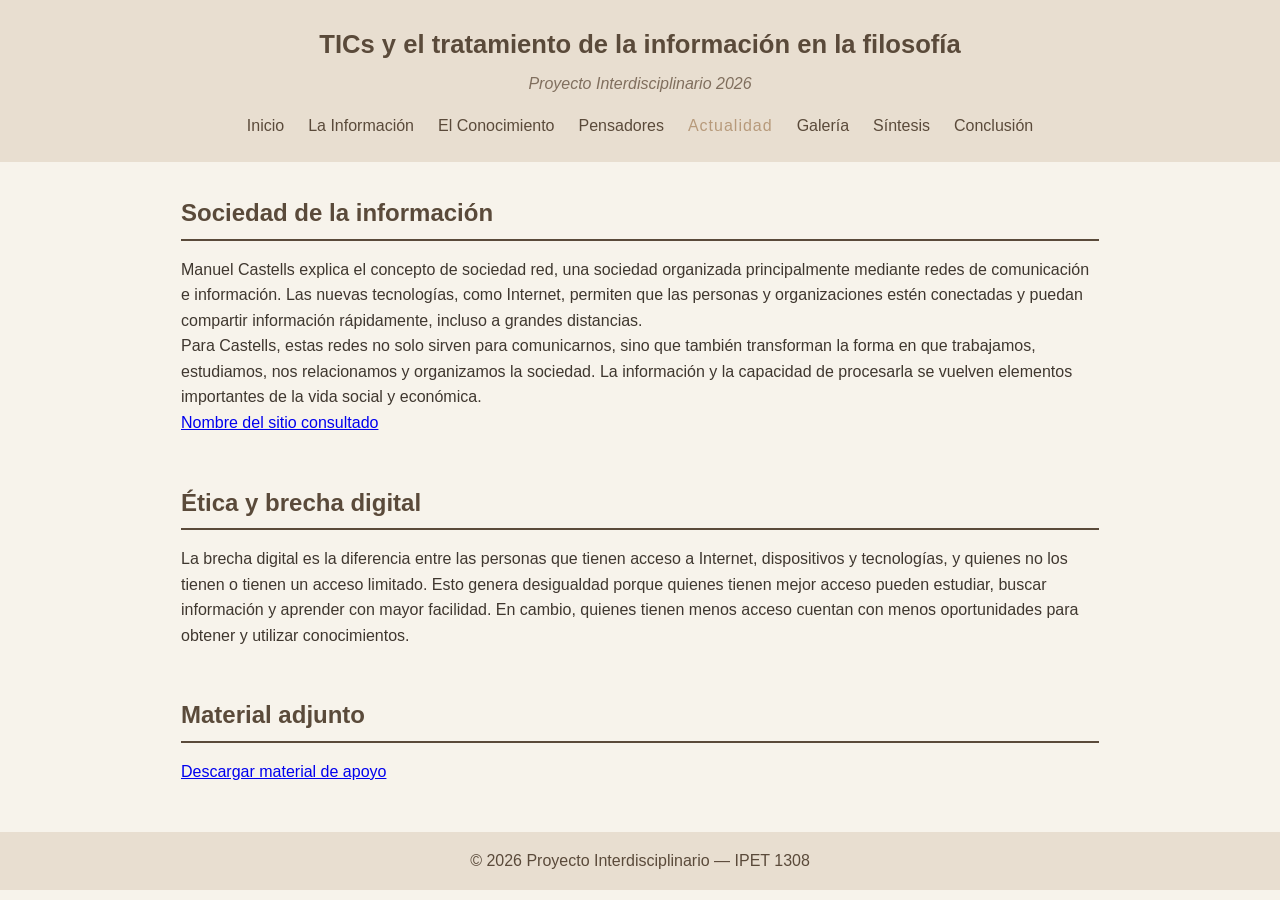
<file: actualidad.html>
<!DOCTYPE html>
<html lang="es">
<head>
    <meta charset="UTF-8">
    <meta name="viewport" content="width=device-width, initial-scale=1.0">
    <title>Actualidad - TICs y Filosofía</title>
    <link rel="stylesheet" href="css/estilos.css">
</head>
<body>

    <header>
        <h1>TICs y el tratamiento de la información en la filosofía</h1>
        <p class="slogan">Proyecto Interdisciplinario 2026</p>
        <nav>
            <ul>
                <li><a href="index.html">Inicio</a></li>
                <li><a href="informacion.html">La Información</a></li>
                <li><a href="filosofia.html">El Conocimiento</a></li>
                <li><a href="pensadores.html">Pensadores</a></li>
                <li><a href="actualidad.html">Actualidad</a></li>
                <li><a href="galeria.html">Galería</a></li>
                <li><a href="sintesis.html">Síntesis</a></li>
                <li><a href="conclusion.html">Conclusión</a></li>
            </ul>
        </nav>
    </header>

    <main>
        <section id="sociedad-informacion">
            <h2>Sociedad de la información</h2>
            <!-- TAREA: Investigá el concepto de Manuel Castells y explicalo con tus palabras (al menos 2 párrafos) -->
            <p>Manuel Castells explica el concepto de sociedad red, una sociedad organizada principalmente mediante redes de comunicación e información. Las nuevas tecnologías, como Internet, permiten que las personas y organizaciones estén conectadas y puedan compartir información rápidamente, incluso a grandes distancias.</p>
            <p>Para Castells, estas redes no solo sirven para comunicarnos, sino que también transforman la forma en que trabajamos, estudiamos, nos relacionamos y organizamos la sociedad. La información y la capacidad de procesarla se vuelven elementos importantes de la vida social y económica.</p>
            <!-- TAREA: Citá la fuente consultada -->
            <p><a href="https://es.wikipedia.org/wiki/Manuel_Castells" target="_blank">Nombre del sitio consultado</a></p>
        </section>

        <section id="brecha-digital">
            <h2>Ética y brecha digital</h2>
            <!-- TAREA: Explicá qué es la brecha digital y por qué genera desigualdad de acceso al conocimiento -->
            <p>La brecha digital es la diferencia entre las personas que tienen acceso a Internet, dispositivos y tecnologías, y quienes no los tienen o tienen un acceso limitado.
Esto genera desigualdad porque quienes tienen mejor acceso pueden estudiar, buscar información y aprender con mayor facilidad. En cambio, quienes tienen menos acceso cuentan con menos oportunidades para obtener y utilizar conocimientos.</p>
        </section>

        <section id="material-adjunto">
            <h2>Material adjunto</h2>
            <!-- TAREA: Subí un PDF o material de apoyo a la carpeta /docs y enlazalo aquí -->
            <a href="docs/material_apoyo_filosofia_taller_informatica.pdf" download>Descargar material de apoyo</a>
        </section>
    </main>

    <footer>
        <p>© 2026 Proyecto Interdisciplinario — IPET 1308</p>
    </footer>

    <script src="js/script.js"></script>
</body>
</html>
</file>
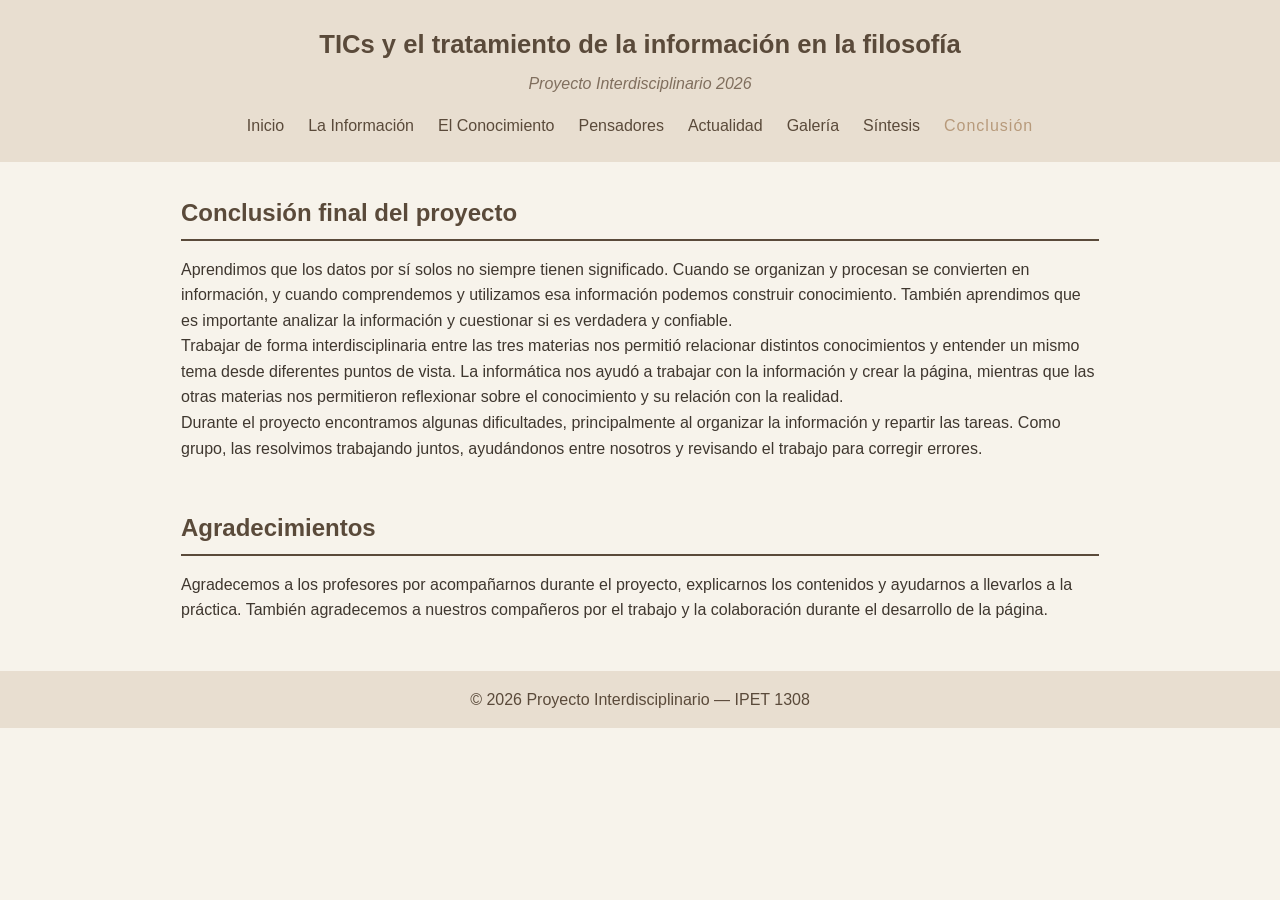
<file: conclusion.html>
<!DOCTYPE html>
<html lang="es">
<head>
    <meta charset="UTF-8">
    <meta name="viewport" content="width=device-width, initial-scale=1.0">
    <title>Conclusión - TICs y Filosofía</title>
    <link rel="stylesheet" href="css/estilos.css">
</head>
<body>

    <header>
        <h1>TICs y el tratamiento de la información en la filosofía</h1>
        <p class="slogan">Proyecto Interdisciplinario 2026</p>
        <nav>
            <ul>
                <li><a href="index.html">Inicio</a></li>
                <li><a href="informacion.html">La Información</a></li>
                <li><a href="filosofia.html">El Conocimiento</a></li>
                <li><a href="pensadores.html">Pensadores</a></li>
                <li><a href="actualidad.html">Actualidad</a></li>
                <li><a href="galeria.html">Galería</a></li>
                <li><a href="sintesis.html">Síntesis</a></li>
                <li><a href="conclusion.html">Conclusión</a></li>
            </ul>
        </nav>
    </header>

    <main>
        <section id="conclusion-final">
            <h2>Conclusión final del proyecto</h2>
            <!-- TAREA: Escriban acá la conclusión final y real del proyecto, distinta de la postura personal de Síntesis. -->
            <!-- Esta conclusión debe integrar lo trabajado en las tres materias (Taller de Informática, -->
            <!-- Sistemas de Procesamiento de Datos I y Filosofía) y reflexionar sobre qué aprendieron -->
            <!-- haciendo el proyecto, no solo sobre el tema en sí. -->
            <p>Aprendimos que los datos por sí solos no siempre tienen significado. Cuando se organizan y procesan se convierten en información, y cuando comprendemos y utilizamos esa información podemos construir conocimiento. También aprendimos que es importante analizar la información y cuestionar si es verdadera y confiable.</p>
            <p>Trabajar de forma interdisciplinaria entre las tres materias nos permitió relacionar distintos conocimientos y entender un mismo tema desde diferentes puntos de vista. La informática nos ayudó a trabajar con la información y crear la página, mientras que las otras materias nos permitieron reflexionar sobre el conocimiento y su relación con la realidad.</p>
            <p>Durante el proyecto encontramos algunas dificultades, principalmente al organizar la información y repartir las tareas. Como grupo, las resolvimos trabajando juntos, ayudándonos entre nosotros y revisando el trabajo para corregir errores.</p>
        </section>

        <section id="agradecimientos">
            <h2>Agradecimientos</h2>
            <!-- TAREA: Opcional. Mencionen a los/as docentes o instituciones que acompañaron el proyecto -->
            <p>Agradecemos a los profesores por acompañarnos durante el proyecto, explicarnos los contenidos y ayudarnos a llevarlos a la práctica. También agradecemos a nuestros compañeros por el trabajo y la colaboración durante el desarrollo de la página.</p>
        </section>
    </main>

    <footer>
        <p>© 2026 Proyecto Interdisciplinario — IPET 1308</p>
    </footer>

    <script src="js/script.js"></script>
</body>
</html>
</file>
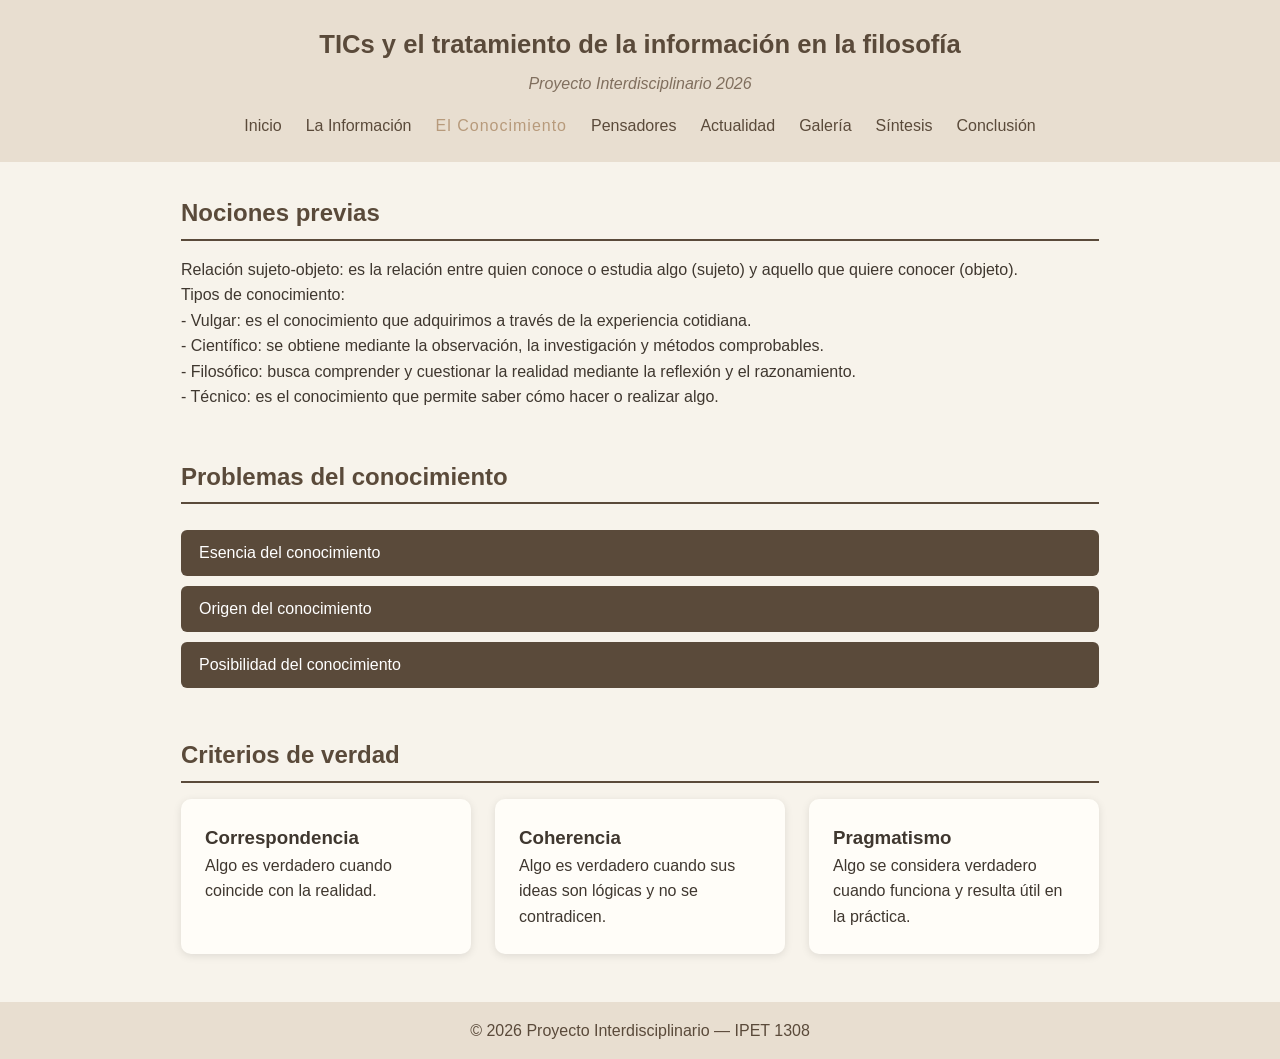
<file: filosofia.html>
<!DOCTYPE html>
<html lang="es">
<head>
    <meta charset="UTF-8">
    <meta name="viewport" content="width=device-width, initial-scale=1.0">
    <title>El Conocimiento - TICs y Filosofía</title>
    <link rel="stylesheet" href="css/estilos.css">
</head>
<body>

    <header>
        <h1>TICs y el tratamiento de la información en la filosofía</h1>
        <p class="slogan">Proyecto Interdisciplinario 2026</p>
        <nav>
            <ul>
                <li><a href="index.html">Inicio</a></li>
                <li><a href="informacion.html">La Información</a></li>
                <li><a href="filosofia.html">El Conocimiento</a></li>
                <li><a href="pensadores.html">Pensadores</a></li>
                <li><a href="actualidad.html">Actualidad</a></li>
                <li><a href="galeria.html">Galería</a></li>
                <li><a href="sintesis.html">Síntesis</a></li>
                <li><a href="conclusion.html">Conclusión</a></li>
            </ul>
        </nav>
    </header>

    <main>
        <section id="nociones-previas">
            <h2>Nociones previas</h2>
            <!-- TAREA: Completá con la explicación de sujeto-objeto y tipos de conocimiento -->
            <p>Relación sujeto-objeto: es la relación entre quien conoce o estudia algo (sujeto) y aquello que quiere conocer (objeto).</p>
            <p>Tipos de conocimiento:<br>
                - Vulgar: es el conocimiento que adquirimos a través de la experiencia cotidiana.<br>
- Científico: se obtiene mediante la observación, la investigación y métodos comprobables.<br>
- Filosófico: busca comprender y cuestionar la realidad mediante la reflexión y el razonamiento.<br>
- Técnico: es el conocimiento que permite saber cómo hacer o realizar algo.</p>
        </section>

        <section id="problemas-conocimiento">
            <h2>Problemas del conocimiento</h2>

            <!-- ACORDEÓN: cada botón despliega su panel -->
            <button class="acordeon">Esencia del conocimiento</button>
            <div class="panel">
                <!-- TAREA: Completá con la explicación de dogmatismo, escepticismo, relativismo, criticismo -->
                <p>Dogmatismo: Considera que es posible conocer la verdad con certeza.<br>
Escepticismo: Duda de que podamos alcanzar un conocimiento seguro.<br>
Relativismo: Sostiene que la verdad puede cambiar según la persona, la cultura o el contexto.<br>
Criticismo: Sostiene que podemos conocer, pero debemos analizar y cuestionar los límites de nuestro conocimiento.</p>
            </div>

            <button class="acordeon">Origen del conocimiento</button>
            <div class="panel">
                <!-- TAREA: Completá con racionalismo, empirismo y la síntesis kantiana -->
                <p>Racionalismo: Sostiene que la razón es la principal fuente del conocimiento.<br>
Empirismo: Sostiene que el conocimiento se obtiene principalmente a través de la experiencia y los sentidos.<br>
Síntesis kantiana: Kant propone que el conocimiento surge de la combinación entre la experiencia y la razón.</p>
            </div>

            <button class="acordeon">Posibilidad del conocimiento</button>
            <div class="panel">
                <!-- TAREA: Completá con dogmatismo, escepticismo y criticismo aplicados a este problema -->
                <p>Dogmatismo: afirma que podemos conocer la realidad con certeza.<br>
Escepticismo: duda de que podamos alcanzar un conocimiento seguro.<br>
Criticismo: sostiene que podemos conocer, pero debemos analizar los límites de nuestro conocimiento.</p>
            </div>
        </section>

        <section id="criterios-verdad">
            <h2>Criterios de verdad</h2>
            <!-- TAREA: Completá cada tarjeta -->
            <div class="grid-tarjetas">
                <div class="tarjeta">
                    <h3>Correspondencia</h3>
                    <p>Algo es verdadero cuando coincide con la realidad.</p>
                </div>
                <div class="tarjeta">
                    <h3>Coherencia</h3>
                    <p>Algo es verdadero cuando sus ideas son lógicas y no se contradicen.</p>
                </div>
                <div class="tarjeta">
                    <h3>Pragmatismo</h3>
                    <p>Algo se considera verdadero cuando funciona y resulta útil en la práctica.</p>
                </div>
            </div>
        </section>
    </main>

    <footer>
        <p>© 2026 Proyecto Interdisciplinario — IPET 1308</p>
    </footer>

    <script src="js/script.js"></script>
</body>
</html>
</file>
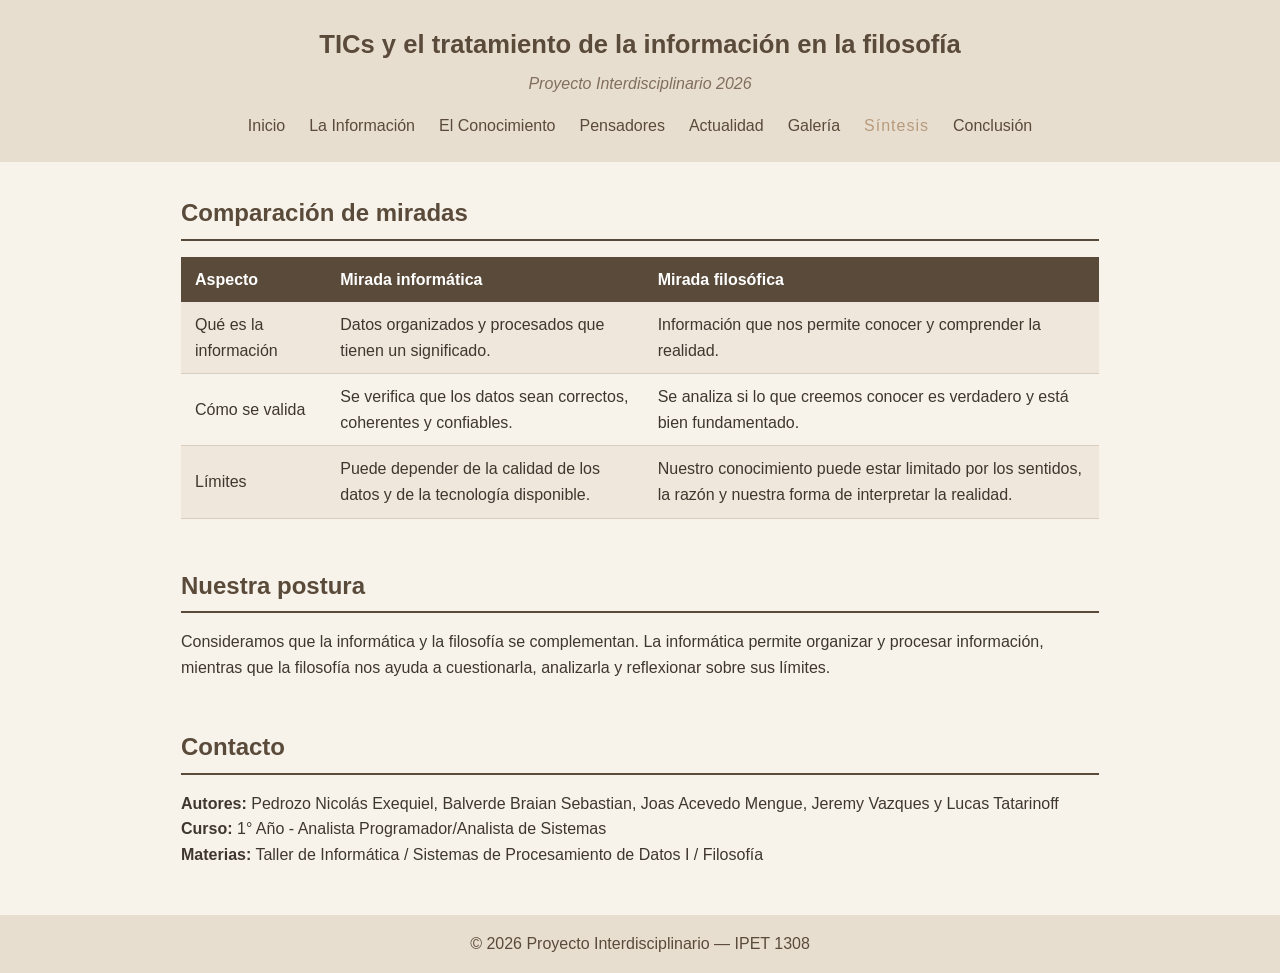
<file: sintesis.html>
<!DOCTYPE html>
<html lang="es">
<head>
    <meta charset="UTF-8">
    <meta name="viewport" content="width=device-width, initial-scale=1.0">
    <title>Síntesis - TICs y Filosofía</title>
    <link rel="stylesheet" href="css/estilos.css">
</head>
<body>

    <header>
        <h1>TICs y el tratamiento de la información en la filosofía</h1>
        <p class="slogan">Proyecto Interdisciplinario 2026</p>
        <nav>
            <ul>
                <li><a href="index.html">Inicio</a></li>
                <li><a href="informacion.html">La Información</a></li>
                <li><a href="filosofia.html">El Conocimiento</a></li>
                <li><a href="pensadores.html">Pensadores</a></li>
                <li><a href="actualidad.html">Actualidad</a></li>
                <li><a href="galeria.html">Galería</a></li>
                <li><a href="sintesis.html">Síntesis</a></li>
                <li><a href="conclusion.html">Conclusión</a></li>
            </ul>
        </nav>
    </header>

    <main>
        <section id="comparacion">
            <h2>Comparación de miradas</h2>
            <!-- TAREA: Completá la tabla comparando la mirada informática y la mirada filosófica -->
            <table>
                <tr>
                    <th>Aspecto</th>
                    <th>Mirada informática</th>
                    <th>Mirada filosófica</th>
                </tr>
                <tr>
                    <td>Qué es la información</td>
                    <td>Datos organizados y procesados que tienen un significado.</td>
                    <td>Información que nos permite conocer y comprender la realidad.</td>
                </tr>
                <tr>
                    <td>Cómo se valida</td>
                    <td>Se verifica que los datos sean correctos, coherentes y confiables.</td>
                    <td>Se analiza si lo que creemos conocer es verdadero y está bien fundamentado.</td>
                </tr>
                <tr>
                    <td>Límites</td>
                    <td>Puede depender de la calidad de los datos y de la tecnología disponible.</td>
                    <td>Nuestro conocimiento puede estar limitado por los sentidos, la razón y nuestra forma de interpretar la realidad.</td>
                </tr>
            </table>
        </section>

        <section id="postura">
            <h2>Nuestra postura</h2>
            <!-- TAREA: Escriban su conclusión grupal respondiendo: ¿el procesamiento de datos puede producir conocimiento verdadero? -->
            <p>Consideramos que la informática y la filosofía se complementan. La informática permite organizar y procesar información, mientras que la filosofía nos ayuda a cuestionarla, analizarla y reflexionar sobre sus límites.</p>
        </section>

        <section id="contacto">
            <h2>Contacto</h2>
            <!-- TAREA: Completá con los integrantes reales, curso y materia -->
            <p><strong>Autores:</strong> Pedrozo Nicolás Exequiel, Balverde Braian Sebastian, Joas Acevedo Mengue, Jeremy Vazques y Lucas Tatarinoff</p>
            <p><strong>Curso:</strong> 1° Año - Analista Programador/Analista de Sistemas</p>
            <p><strong>Materias:</strong> Taller de Informática / Sistemas de Procesamiento de Datos I / Filosofía</p>
        </section>
    </main>

    <footer>
        <p>© 2026 Proyecto Interdisciplinario — IPET 1308</p>
    </footer>

    <script src="js/script.js"></script>
</body>
</html>
</file>
<file: css/estilos.css>
/* RESET BÁSICO */
* {
    margin: 0;
    padding: 0;
    box-sizing: border-box;
}

body {
    font-family: 'Segoe UI', Arial, sans-serif;
    line-height: 1.6;
    color: #3F372F;
    background-color: #F7F3EB;
}

/* ENCABEZADO */
header {
    background-color: #E8DED0;
    color: #5A4A3A;
    padding: 1.5rem 2rem;
    text-align: center;
}

header h1 {
    font-size: 1.6em;
}

.slogan {
    margin-top: 6px;
    font-style: italic;
    color: #806F5E;
}

nav ul {
    list-style: none;
    display: flex;
    justify-content: center;
    gap: 1.5rem;
    margin-top: 1rem;
    flex-wrap: wrap;
}

nav a {
    color: #5A4A3A;
    text-decoration: none;
    font-weight: 500;
    transition: color 0.2s ease, letter-spacing 0.2s ease;
}

nav a:hover,
nav a.activo {
    color: #B79A7B;
    letter-spacing: 1px;
}

/* CONTENIDO PRINCIPAL */
main {
    max-width: 950px;
    margin: 2rem auto;
    padding: 0 1rem;
}

section {
    margin-bottom: 3rem;
}

section h2 {
    color: #5A4A3A;
    border-bottom: 2px solid #5A4A3A;
    padding-bottom: 6px;
    margin-bottom: 16px;
}

/* TARJETAS */
.grid-tarjetas {
    display: grid;
    grid-template-columns: repeat(auto-fit, minmax(230px, 1fr));
    gap: 1.5rem;
    margin-top: 1rem;
}

.tarjeta {
    background: #FFFDF8;
    border-radius: 10px;
    box-shadow: 0 2px 8px rgba(0,0,0,0.1);
    padding: 1.5rem;
    transition: transform 0.3s ease, box-shadow 0.3s ease;
}

.tarjeta:hover {
    transform: translateY(-6px);
    box-shadow: 0 8px 20px rgba(0,0,0,0.15);
}

.tarjeta img {
    width: 100%;
    border-radius: 8px;
    margin-bottom: 10px;
}

/* ACORDEÓN */
.acordeon {
    width: 100%;
    text-align: left;
    background-color: #5A4A3A;
    color: white;
    border: none;
    padding: 14px 18px;
    font-size: 1em;
    cursor: pointer;
    border-radius: 6px;
    margin-top: 10px;
}

.acordeon:hover {
    background-color: #806F5E;
}

.panel {
    display: none;
    background-color: #FFFDF8;
    padding: 16px 18px;
    border-left: 3px solid #B79A7B;
    margin-bottom: 4px;
}

/* CARRUSEL */
.carrusel {
    width: 100%;
    overflow: hidden;
    max-height: 350px;
}

.carrusel-contenido {
    display: flex;
    animation: desplazar 9s infinite;
}

.carrusel-contenido img {
    min-width: 100%;
    max-height: 350px;
    object-fit: cover;
}

@keyframes desplazar {
    0%   { transform: translateX(0%); }
    33%  { transform: translateX(-100%); }
    66%  { transform: translateX(-200%); }
    100% { transform: translateX(0%); }
}

/* GALERÍA DE IMÁGENES */
.galeria-grid {
    display: grid;
    grid-template-columns: repeat(3, 1fr);
    gap: 12px;
    margin-top: 16px;
}

.galeria-grid img {
    width: 100%;
    height: 200px;
    object-fit: cover;
    border-radius: 8px;
    transition: transform 0.3s ease, opacity 0.3s ease;
}

.galeria-grid img:hover {
    transform: scale(1.05);
    opacity: 0.9;
}

/* GALERÍA DE VIDEOS */
.video-grid {
    display: grid;
    grid-template-columns: repeat(auto-fit, minmax(300px, 1fr));
    gap: 1.5rem;
    margin-top: 16px;
}

.video-item iframe {
    border: none;
    border-radius: 8px;
    display: block;
}

.video-item p {
    margin-top: 8px;
    font-style: italic;
    color: #806F5E;
}

/* TABLAS */
table {
    width: 100%;
    border-collapse: collapse;
    margin-top: 16px;
}

table th {
    background-color: #5A4A3A;
    color: white;
    padding: 10px 14px;
    text-align: left;
}

table td {
    padding: 10px 14px;
    border-bottom: 1px solid #D8CDBF;
}

table tr:nth-child(even) {
    background-color: #EFE7DC;
}

/* PIE DE PÁGINA */
footer {
    text-align: center;
    padding: 1rem;
    background-color: #E8DED0;
    color: #5A4A3A;
    margin-top: 3rem;
}

/* ANIMACIÓN DE ENTRADA DE SECCIONES */
section {
    animation: aparecer 0.5s ease-in;
}

@keyframes aparecer {
    from { opacity: 0; transform: translateY(20px); }
    to   { opacity: 1; transform: translateY(0); }
}

/* IMÁGENES GENERALES */
img {
    max-width: 100%;
    border-radius: 8px;
}

/* Clase opcional para centrar cualquier imagen del sitio */
.imagen-centrada {
    display: block;
    margin: 16px auto;
    max-width: 500px;
}
/* LIGHTBOX: ampliar imágenes al hacer clic */
.img-ampliable {
    cursor: zoom-in;
    transition: opacity 0.2s ease;
}

.img-ampliable:hover {
    opacity: 0.85;
}

.modal-overlay {
    position: fixed;
    top: 0;
    left: 0;
    width: 100%;
    height: 100%;
    display: flex;
    align-items: center;
    justify-content: center;
    z-index: 300;
}

#modal-imagen-ampliada {
    background-color: rgba(0, 0, 0, 0.85);
    cursor: zoom-out;
}

#imagen-ampliada-contenido {
    max-width: 90%;
    max-height: 90vh;
    border-radius: 6px;
}

.modal-cerrar-imagen {
    position: absolute;
    top: 20px;
    right: 35px;
    color: white;
    font-size: 2.5em;
    font-weight: bold;
    cursor: pointer;
}
</file>
